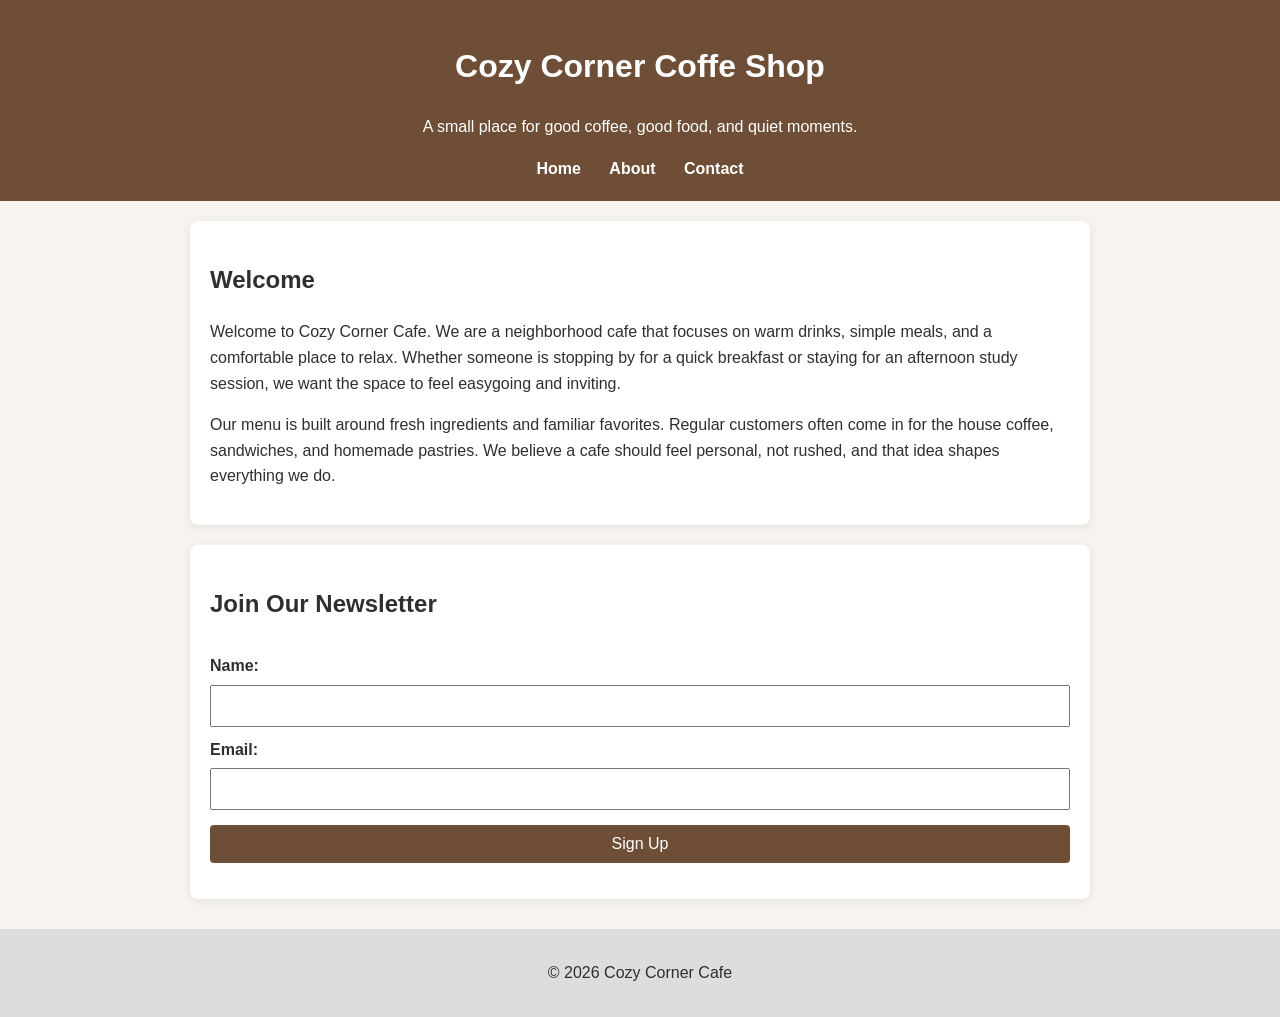
<file: index.html>
<!DOCTYPE html>
<html lang="en">
<head>
  <!-- Google tag (gtag.js) -->
<script async src="https://www.googletagmanager.com/gtag/js?id=G-DZDB4LX9WQ"></script>
<script>
  window.dataLayer = window.dataLayer || [];
  function gtag(){dataLayer.push(arguments);}
  gtag('js', new Date());

  gtag('config', 'G-DZDB4LX9WQ');
</script>
  
  <meta charset="UTF-8" />
  <meta name="viewport" content="width=device-width, initial-scale=1.0" />
  <title>Cozy Corner Cafe - Home</title>
  <link rel="stylesheet" href="style.css" />
</head>
<body data-page="Home">
  <header>
    <h1>Cozy Corner Coffe Shop</h1>
    <p>A small place for good coffee, good food, and quiet moments.</p>
    <nav>
      <a href="index.html" class="nav-link">Home</a>
      <a href="about.html" class="nav-link">About</a>
      <a href="contact.html" class="nav-link">Contact</a>
    </nav>
  </header>

  <main>
    <section class="card">
      <h2>Welcome</h2>
      <p>
        Welcome to Cozy Corner Cafe. We are a neighborhood cafe that focuses on
        warm drinks, simple meals, and a comfortable place to relax. Whether
        someone is stopping by for a quick breakfast or staying for an afternoon
        study session, we want the space to feel easygoing and inviting.
      </p>
      <p>
        Our menu is built around fresh ingredients and familiar favorites.
        Regular customers often come in for the house coffee, sandwiches, and
        homemade pastries. We believe a cafe should feel personal, not rushed,
        and that idea shapes everything we do.
      </p>
    </section>

    <section class="card">
      <h2>Join Our Newsletter</h2>
      <form id="newsletterForm">
        <label for="name">Name:</label>
        <input type="text" id="name" name="name" required />

        <label for="email">Email:</label>
        <input type="email" id="email" name="email" required />

        <button type="submit" class="track-btn">Sign Up</button>
      </form>
      <p id="newsletterMessage" class="message"></p>
    </section>
  </main>

  <footer>
    <p>&copy; 2026 Cozy Corner Cafe</p>
  </footer>

  <script src="script.js"></script>
</body>
</html>
</file>
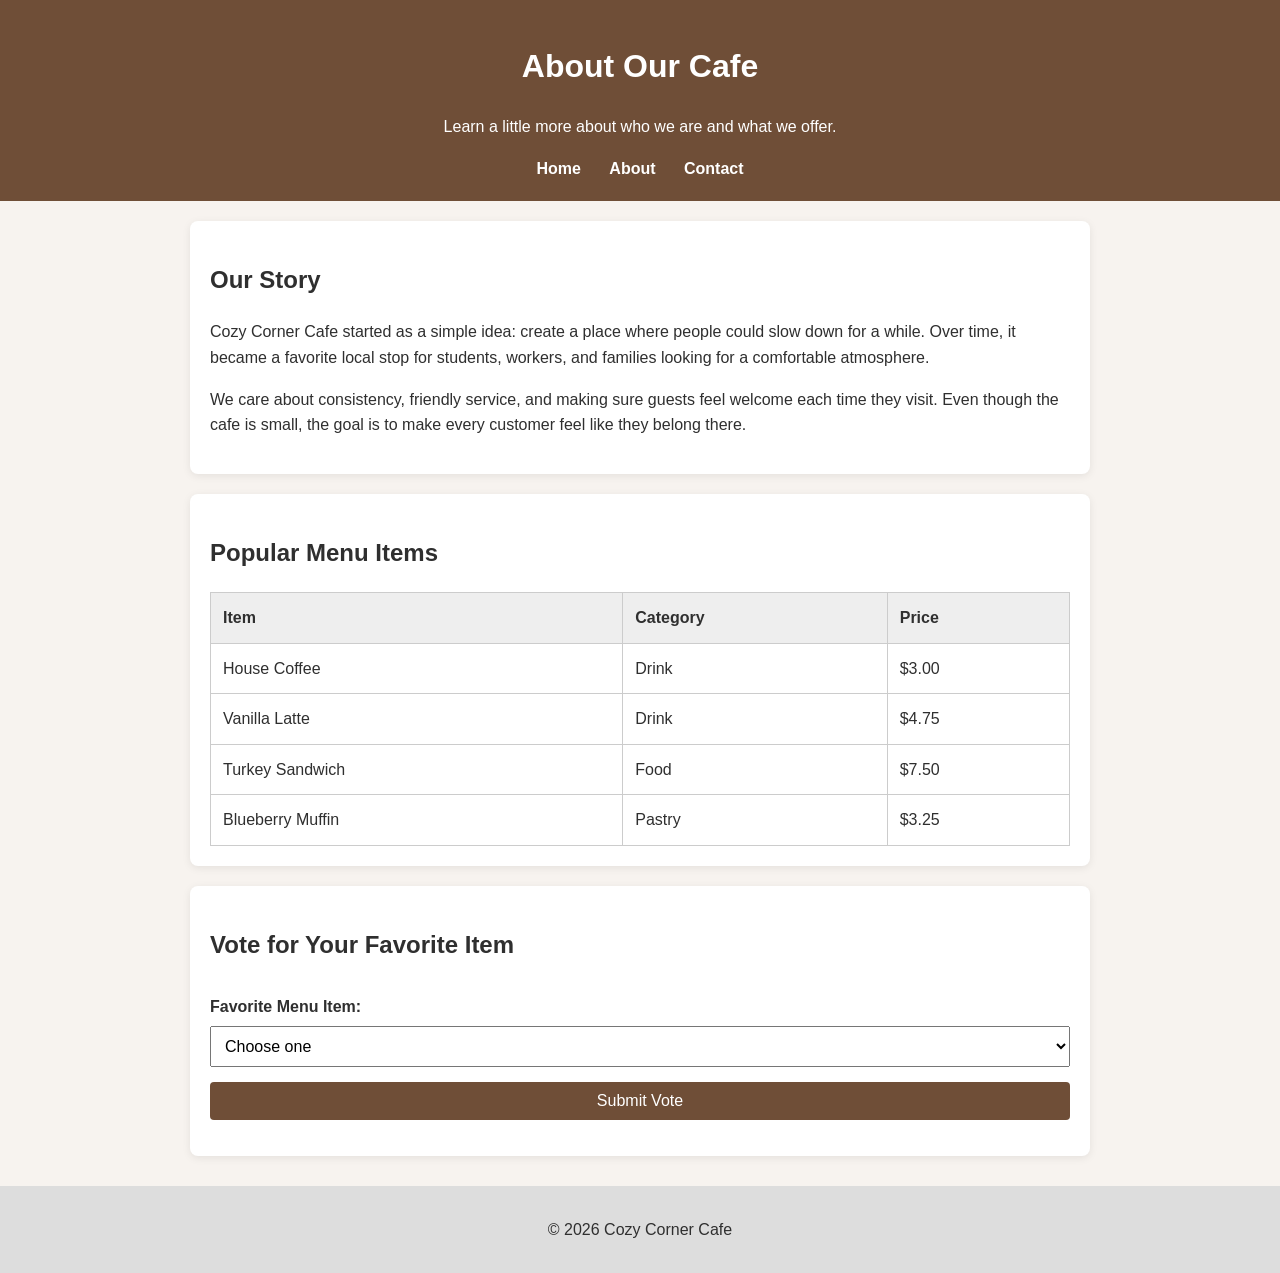
<file: about.html>
<!DOCTYPE html>
<html lang="en">
<head>
  
  <!-- Google tag (gtag.js) -->
<script async src="https://www.googletagmanager.com/gtag/js?id=G-DZDB4LX9WQ"></script>
<script>
  window.dataLayer = window.dataLayer || [];
  function gtag(){dataLayer.push(arguments);}
  gtag('js', new Date());

  gtag('config', 'G-DZDB4LX9WQ');
</script>
  
  <meta charset="UTF-8" />
  <meta name="viewport" content="width=device-width, initial-scale=1.0" />
  <title>Cozy Corner Cafe - About</title>
  <link rel="stylesheet" href="style.css" />
</head>
<body data-page="About">
  <header>
    <h1>About Our Cafe</h1>
    <p>Learn a little more about who we are and what we offer.</p>
    <nav>
      <a href="index.html" class="nav-link">Home</a>
      <a href="about.html" class="nav-link">About</a>
      <a href="contact.html" class="nav-link">Contact</a>
    </nav>
  </header>

  <main>
    <section class="card">
      <h2>Our Story</h2>
      <p>
        Cozy Corner Cafe started as a simple idea: create a place where people
        could slow down for a while. Over time, it became a favorite local stop
        for students, workers, and families looking for a comfortable atmosphere.
      </p>
      <p>
        We care about consistency, friendly service, and making sure guests feel
        welcome each time they visit. Even though the cafe is small, the goal is
        to make every customer feel like they belong there.
      </p>
    </section>

    <section class="card">
      <h2>Popular Menu Items</h2>
      <table>
        <thead>
          <tr>
            <th>Item</th>
            <th>Category</th>
            <th>Price</th>
          </tr>
        </thead>
        <tbody>
          <tr>
            <td>House Coffee</td>
            <td>Drink</td>
            <td>$3.00</td>
          </tr>
          <tr>
            <td>Vanilla Latte</td>
            <td>Drink</td>
            <td>$4.75</td>
          </tr>
          <tr>
            <td>Turkey Sandwich</td>
            <td>Food</td>
            <td>$7.50</td>
          </tr>
          <tr>
            <td>Blueberry Muffin</td>
            <td>Pastry</td>
            <td>$3.25</td>
          </tr>
        </tbody>
      </table>
    </section>

    <section class="card">
      <h2>Vote for Your Favorite Item</h2>
      <form id="voteForm">
        <label for="favoriteItem">Favorite Menu Item:</label>
        <select id="favoriteItem" name="favoriteItem" required>
          <option value="">Choose one</option>
          <option value="House Coffee">House Coffee</option>
          <option value="Vanilla Latte">Vanilla Latte</option>
          <option value="Turkey Sandwich">Turkey Sandwich</option>
          <option value="Blueberry Muffin">Blueberry Muffin</option>
        </select>

        <button type="submit" class="track-btn">Submit Vote</button>
      </form>
      <p id="voteMessage" class="message"></p>
    </section>
  </main>

  <footer>
    <p>&copy; 2026 Cozy Corner Cafe</p>
  </footer>

  <script src="script.js"></script>
</body>
</html>
</file>
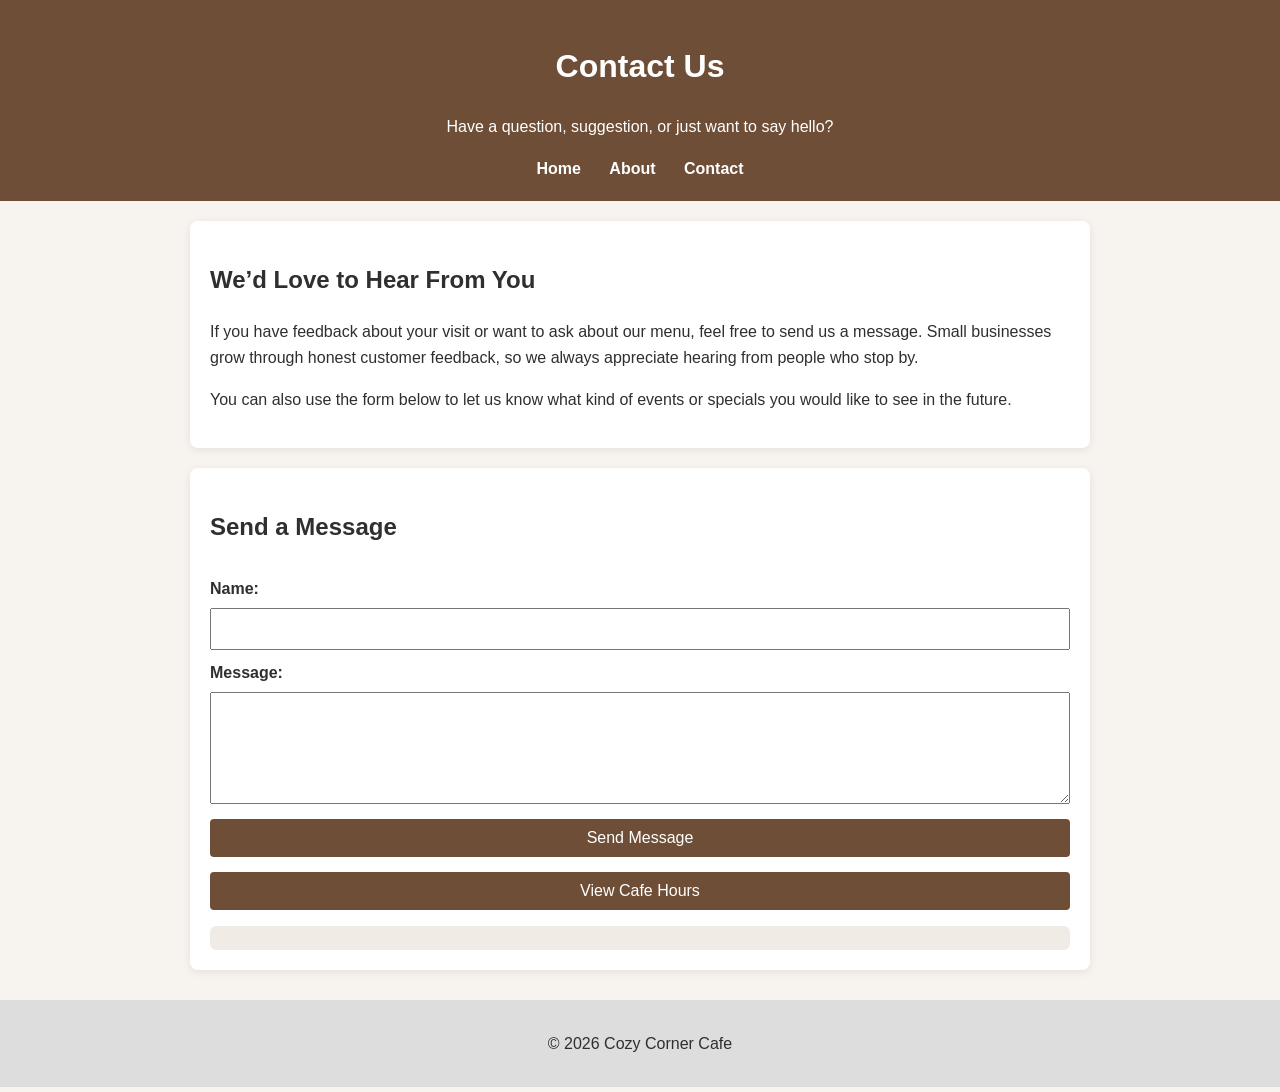
<file: contact.html>
<!DOCTYPE html>
<html lang="en">
<head>
 
  <!-- Google tag (gtag.js) -->
<script async src="https://www.googletagmanager.com/gtag/js?id=G-DZDB4LX9WQ"></script>
<script>
  window.dataLayer = window.dataLayer || [];
  function gtag(){dataLayer.push(arguments);}
  gtag('js', new Date());

  gtag('config', 'G-DZDB4LX9WQ');
</script>
  
  <meta charset="UTF-8" />
  <meta name="viewport" content="width=device-width, initial-scale=1.0" />
  <title>Cozy Corner Cafe - Contact</title>
  <link rel="stylesheet" href="style.css" />
</head>
<body data-page="Contact">
  <header>
    <h1>Contact Us</h1>
    <p>Have a question, suggestion, or just want to say hello?</p>
    <nav>
      <a href="index.html" class="nav-link">Home</a>
      <a href="about.html" class="nav-link">About</a>
      <a href="contact.html" class="nav-link">Contact</a>
    </nav>
  </header>

  <main>
    <section class="card">
      <h2>We’d Love to Hear From You</h2>
      <p>
        If you have feedback about your visit or want to ask about our menu,
        feel free to send us a message. Small businesses grow through honest
        customer feedback, so we always appreciate hearing from people who stop by.
      </p>
      <p>
        You can also use the form below to let us know what kind of events or
        specials you would like to see in the future.
      </p>
    </section>

    <section class="card">
      <h2>Send a Message</h2>
      <form id="contactForm">
        <label for="visitorName">Name:</label>
        <input type="text" id="visitorName" name="visitorName" required />

        <label for="visitorMessage">Message:</label>
        <textarea id="visitorMessage" name="visitorMessage" rows="5" required></textarea>

        <button type="submit" class="track-btn">Send Message</button>
        <button type="button" id="hoursButton" class="track-btn">View Cafe Hours</button>
      </form>

      <p id="contactMessage" class="message"></p>
      <div id="hoursInfo" class="hours-box"></div>
    </section>
  </main>

  <footer>
    <p>&copy; 2026 Cozy Corner Cafe</p>
  </footer>

  <script src="script.js"></script>
</body>
</html>
</file>
<file: style.css>
* {
  box-sizing: border-box;
}

body {
  margin: 0;
  font-family: Arial, sans-serif;
  background-color: #f7f3ef;
  color: #2f2f2f;
  line-height: 1.6;
}

header {
  background-color: #6f4e37;
  color: white;
  text-align: center;
  padding: 20px;
}

nav {
  margin-top: 15px;
}

nav a {
  color: white;
  text-decoration: none;
  margin: 0 12px;
  font-weight: bold;
}

nav a:hover {
  text-decoration: underline;
}

main {
  width: 90%;
  max-width: 900px;
  margin: 20px auto;
}

.card {
  background-color: white;
  padding: 20px;
  margin-bottom: 20px;
  border-radius: 8px;
  box-shadow: 0 2px 8px rgba(0, 0, 0, 0.08);
}

form {
  display: flex;
  flex-direction: column;
}

label {
  margin-top: 10px;
  font-weight: bold;
}

input,
select,
textarea,
button {
  margin-top: 6px;
  padding: 10px;
  font-size: 1rem;
}

button {
  margin-top: 15px;
  background-color: #6f4e37;
  color: white;
  border: none;
  border-radius: 4px;
  cursor: pointer;
}

button:hover {
  background-color: #5a3f2c;
}

table {
  width: 100%;
  border-collapse: collapse;
  margin-top: 10px;
}

table,
th,
td {
  border: 1px solid #ccc;
}

th,
td {
  padding: 12px;
  text-align: left;
}

th {
  background-color: #eee;
}

.message {
  margin-top: 15px;
  font-weight: bold;
}

.hours-box {
  margin-top: 15px;
  padding: 12px;
  background-color: #f0ebe5;
  border-radius: 6px;
}

footer {
  text-align: center;
  padding: 15px;
  background-color: #ddd;
  margin-top: 30px;
}
</file>
